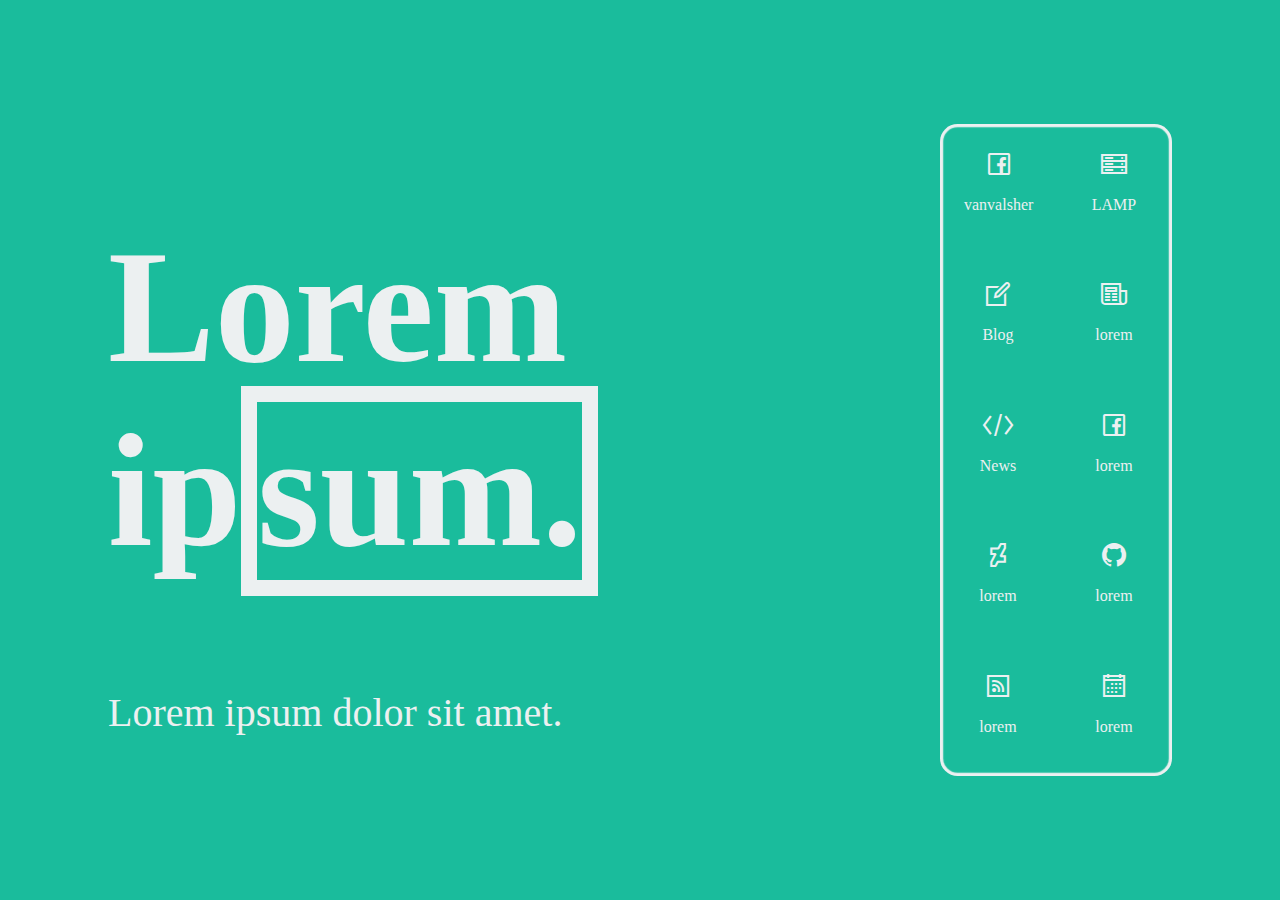
<file: index.html>
<!DOCTYPE html>
<html lang="en">

<head>
    <meta charset="UTF-8">
    <meta name="viewport" content="width=device-width, user-scalable=no, initial-scale=1.0, maximum-scale=1.0, minimum-scale=1.0">
    <link rel="stylesheet" href="css/libs/line-awesome/css/line-awesome-font-awesome.css">
    <link rel="stylesheet" href="css/libs/line-awesome/css/line-awesome.css">
    <link rel="stylesheet" href="css/libs/line-awesome/css/">
    <link rel="stylesheet" href="css/libs/normalize.css">
    <link rel="stylesheet" href="css/layout.css">
    <title>Document</title>
</head>

<body>
    <div class="wrapper s-vh">
        <div class="hero-container" id="main">
            <div class="content" id="home">
                <h1>Lorem ip<span style="border: 1rem solid;">sum.</span></h1>
                <p>Lorem ipsum dolor sit amet.</p>
                <!-- Content-->
            </div>
        </div>
        <div class="hero-container" id="navbar">
            <div class="flex wrapper">
                <nav class="flex navbar">
                    <ul class="flex menu-container">
                        <li class="flex item-menu">
                            <a href="" class="flex">
                                <i class="fa fa-facebook icon"></i>
                                <p>vanvalsher</p>
                            </a>
                        </li>
                        <li class="flex item-menu">
                            <a href="" class="flex">
                                <i class="fa fa-server icon"></i>
                                <p>LAMP</p>
                            </a>
                        </li>
                        <li class="flex item-menu">
                            <a href="blog.html" class="flex">
                                <i class="fa fa-pencil-square-o icon"></i>
                                <p>Blog</p>
                            </a>
                        </li>
                        <li class="flex item-menu">
                            <a href="" class="flex">
                                <i class="fa fa-newspaper-o icon"></i>
                                <p>lorem</p>
                            </a>
                        </li>
                        <li class="flex item-menu">
                            <a href="" class="flex">
                                <i class="fa fa-code icon"></i>
                                <p>News</p>
                            </a>
                        </li>
                        <li class="flex item-menu">
                            <a href="" class="flex">
                                <i class="fa fa-facebook icon"></i>
                                <p>lorem</p>
                            </a>
                        </li>
                        <li class="flex item-menu">
                            <a href="" class="flex">
                                <i class="fa fa-deviantart icon"></i>
                                <p>lorem</p>
                            </a>
                        </li>
                        <li class="flex item-menu">
                            <a href="" class="flex">
                                <i class="fa fa-github icon"></i>
                                <p>lorem</p>
                            </a>
                        </li>
                        <li class="flex item-menu">
                            <a href="" class="flex">
                                <i class="fa fa-feed icon"></i>
                                <p>lorem</p>
                            </a>
                        </li>
                        <li class="flex item-menu">
                            <a href="" class="flex">
                                <i class="fa fa-calendar icon"></i>
                                <p>lorem</p>
                            </a>
                        </li>
                    </ul>
                </nav>
            </div>
        </div>
    </div>
</body>

</html>
</file>
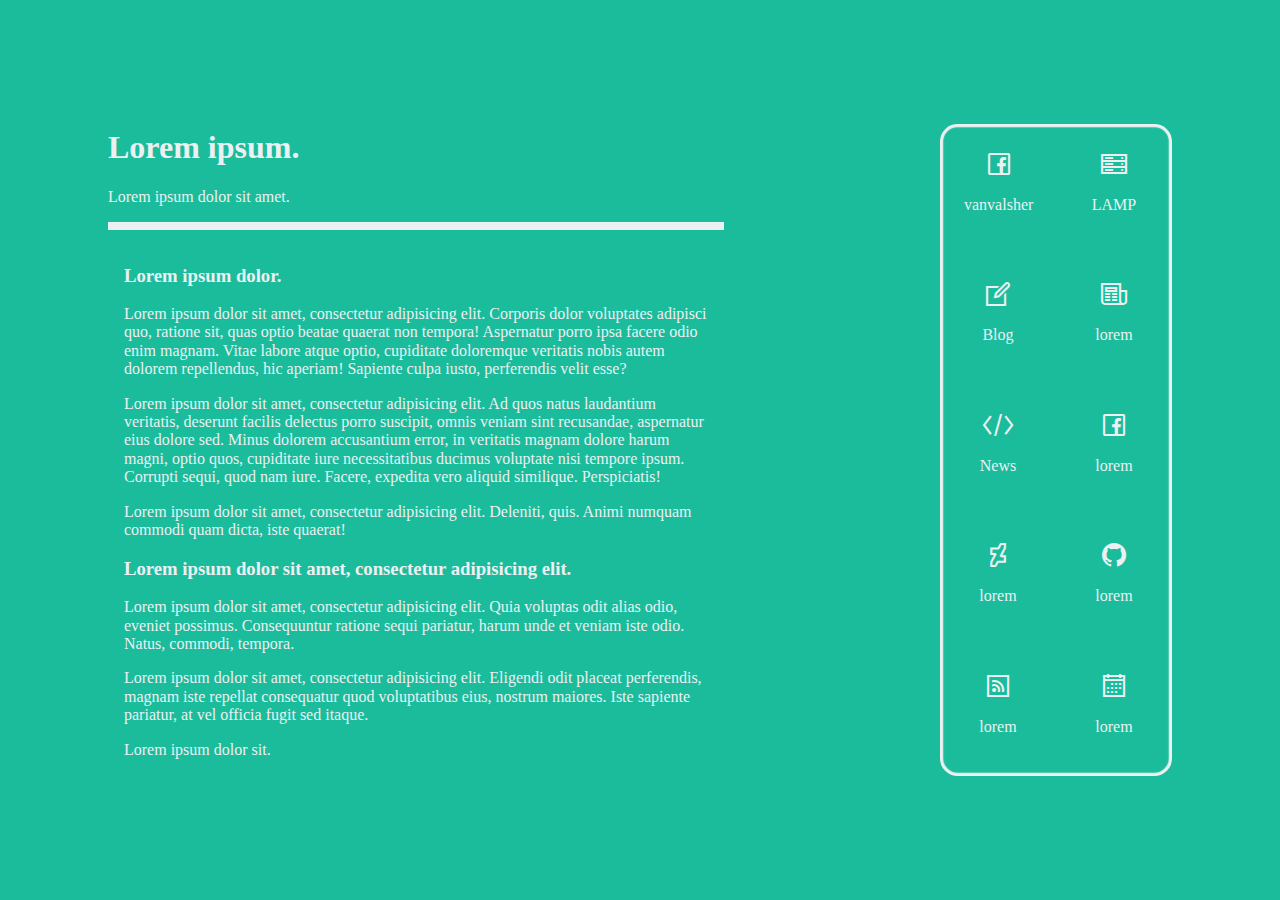
<file: blog.html>
<!DOCTYPE html>
<html lang="en">

<head>
    <meta charset="UTF-8">
    <meta name="viewport" content="width=device-width, user-scalable=no, initial-scale=1.0, maximum-scale=1.0, minimum-scale=1.0">
    <link rel="stylesheet" href="css/libs/line-awesome/css/line-awesome-font-awesome.css">
    <link rel="stylesheet" href="css/libs/line-awesome/css/line-awesome.css">
    <link rel="stylesheet" href="css/libs/line-awesome/css/">
    <link rel="stylesheet" href="css/libs/normalize.css">
    <link rel="stylesheet" href="css/layout.css">
    <title>Document</title>
</head>

<body>
    <div class="wrapper s-vh">
        <div class="hero-container" id="main">
            <div class="content" id="blog">
                <h1>Lorem ipsum.</h1>
                <p>Lorem ipsum dolor sit amet.</p>
                <!-- Content-->
                <section class="blog-container">
                    <article class="blog-entry" id="article-1">
                        <h3>Lorem ipsum dolor.</h3>
                        <p>Lorem ipsum dolor sit amet, consectetur adipisicing elit. Corporis dolor voluptates adipisci quo, ratione sit, quas optio beatae quaerat non tempora! Aspernatur porro ipsa facere odio enim magnam. Vitae labore atque optio, cupiditate doloremque veritatis nobis autem dolorem repellendus, hic aperiam! Sapiente culpa iusto, perferendis velit esse?</p>
                        <p>Lorem ipsum dolor sit amet, consectetur adipisicing elit. Ad quos natus laudantium veritatis, deserunt facilis delectus porro suscipit, omnis veniam sint recusandae, aspernatur eius dolore sed. Minus dolorem accusantium error, in veritatis magnam dolore harum magni, optio quos, cupiditate iure necessitatibus ducimus voluptate nisi tempore ipsum. Corrupti sequi, quod nam iure. Facere, expedita vero aliquid similique. Perspiciatis!</p>
                        <p>Lorem ipsum dolor sit amet, consectetur adipisicing elit. Deleniti, quis. Animi numquam commodi quam dicta, iste quaerat!</p>
                    </article>
                    <article class="blog-entry" id="article-2">
                        <h3>Lorem ipsum dolor sit amet, consectetur adipisicing elit.</h3>
                        <p>Lorem ipsum dolor sit amet, consectetur adipisicing elit. Quia voluptas odit alias odio, eveniet possimus. Consequuntur ratione sequi pariatur, harum unde et veniam iste odio. Natus, commodi, tempora.</p>
                        <p>Lorem ipsum dolor sit amet, consectetur adipisicing elit. Eligendi odit placeat perferendis, magnam iste repellat consequatur quod voluptatibus eius, nostrum maiores. Iste sapiente pariatur, at vel officia fugit sed itaque.</p>
                        <p>Lorem ipsum dolor sit.</p>
                    </article>
                    <article class="blog-entry" id="article-3">
                        <h3>Lorem ipsum dolor sit.</h3>
                        <p>Lorem ipsum dolor sit amet, consectetur adipisicing elit. Et rerum a corrupti laborum dolorum totam!</p>
                        <p>Lorem ipsum dolor sit amet, consectetur adipisicing elit. Perferendis repellendus cum, deserunt mollitia illum, reiciendis.</p>
                        <p>Lorem ipsum dolor sit amet, consectetur adipisicing elit. Labore corporis culpa facere facilis, maiores ab.</p>
                    </article>
                    <article class="blog-entry" id="article-4">
                        <h3>Lorem ipsum dolor sit amet, consectetur adipisicing.</h3>
                        <p>Lorem ipsum dolor sit amet, consectetur adipisicing elit. Nemo eum distinctio beatae, delectus placeat quidem, accusantium labore aspernatur cumque quasi quas unde aut, aliquam blanditiis ab repellendus exercitationem mollitia fugiat suscipit similique fuga perferendis magnam!</p>
                        <p>Lorem ipsum dolor sit amet, consectetur adipisicing elit. Et quaerat, quia odit error, necessitatibus, similique sint ullam dicta a quasi provident, suscipit. Quam dolorem eaque magnam tempore, earum nesciunt ad magni tenetur accusamus, obcaecati voluptatibus!</p>
                        <p>Lorem ipsum dolor sit amet, consectetur adipisicing elit. Expedita, ullam! Pariatur id repellendus doloremque amet animi, suscipit recusandae tempora illum optio, minima, quidem quaerat ut! Iste aliquid perspiciatis doloremque eaque exercitationem magni totam in quis.</p>
                    </article>
                </section>

            </div>
        </div>
        <div class="hero-container" id="navbar">
            <div class="flex wrapper">
                <nav class="flex navbar">
                    <ul class="flex menu-container">
                        <li class="flex item-menu">
                            <a href="" class="flex">
                                <i class="fa fa-facebook icon"></i>
                                <p>vanvalsher</p>
                            </a>
                        </li>
                        <li class="flex item-menu">
                            <a href="" class="flex">
                                <i class="fa fa-server icon"></i>
                                <p>LAMP</p>
                            </a>
                        </li>
                        <li class="flex item-menu">
                            <a href="" class="flex">
                                <i class="fa fa-pencil-square-o icon"></i>
                                <p>Blog</p>
                            </a>
                        </li>
                        <li class="flex item-menu">
                            <a href="" class="flex">
                                <i class="fa fa-newspaper-o icon"></i>
                                <p>lorem</p>
                            </a>
                        </li>
                        <li class="flex item-menu">
                            <a href="" class="flex">
                                <i class="fa fa-code icon"></i>
                                <p>News</p>
                            </a>
                        </li>
                        <li class="flex item-menu">
                            <a href="" class="flex">
                                <i class="fa fa-facebook icon"></i>
                                <p>lorem</p>
                            </a>
                        </li>
                        <li class="flex item-menu">
                            <a href="" class="flex">
                                <i class="fa fa-deviantart icon"></i>
                                <p>lorem</p>
                            </a>
                        </li>
                        <li class="flex item-menu">
                            <a href="" class="flex">
                                <i class="fa fa-github icon"></i>
                                <p>lorem</p>
                            </a>
                        </li>
                        <li class="flex item-menu">
                            <a href="" class="flex">
                                <i class="fa fa-feed icon"></i>
                                <p>lorem</p>
                            </a>
                        </li>
                        <li class="flex item-menu">
                            <a href="" class="flex">
                                <i class="fa fa-calendar icon"></i>
                                <p>lorem</p>
                            </a>
                        </li>
                    </ul>
                </nav>
            </div>
        </div>
    </div>
</body>

</html>
</file>
<file: css/libs/line-awesome/css/line-awesome.css>
/*!
 *  Line Awesome 1.1.0 by @icons_8 - https://icons8.com/line-awesome
 *  License - https://icons8.com/good-boy-license/ (Font: SIL OFL 1.1, CSS: MIT License)
 *
 * Made with love by Icons8 [ https://icons8.com/ ] using FontCustom [ https://github.com/FontCustom/fontcustom ]
 *
 * Contacts:
 *    [ https://icons8.com/contact ]
 *
 * Follow Icon8 on
 *    Twitter [ https://twitter.com/icons_8 ]
 *    Facebook [ https://www.facebook.com/Icons8 ]
 *    Google+ [ https://plus.google.com/+Icons8 ]
 *    GitHub [ https://github.com/icons8 ]
 */

@font-face {
  font-family: "LineAwesome";
  src: url("../fonts/line-awesome.eot?v=1.1.");
  src: url("../fonts/line-awesome.eot??v=1.1.#iefix") format("embedded-opentype"),
       url("../fonts/line-awesome.woff2?v=1.1.") format("woff2"),
       url("../fonts/line-awesome.woff?v=1.1.") format("woff"),
       url("../fonts/line-awesome.ttf?v=1.1.") format("truetype"),
       url("../fonts/line-awesome.svg?v=1.1.#fa") format("svg");
  font-weight: normal;
  font-style: normal;
}

@media screen and (-webkit-min-device-pixel-ratio:0) {
  @font-face {
    font-family: "LineAwesome";
    src: url("../fonts/line-awesome.svg?v=1.1.#fa") format("svg");
  }
}

/* Thanks to http://fontawesome.io @fontawesome and @davegandy */
.la {
    display: inline-block;
    font: normal normal normal 16px/1 "LineAwesome";
    font-size: inherit;
    text-decoration: inherit;
    text-rendering: optimizeLegibility;
    text-transform: none;
    -moz-osx-font-smoothing: grayscale;
    -webkit-font-smoothing: antialiased;
    font-smoothing: antialiased;
}
/* makes the font 33% larger relative to the icon container */
.la-lg {
    font-size: 1.33333333em;
    line-height: 0.75em;
    vertical-align: -15%;
}
.la-2x {
    font-size: 2em;
}
.la-3x {
    font-size: 3em;
}
.la-4x {
    font-size: 4em;
}
.la-5x {
    font-size: 5em;
}
.la-fw {
    width: 1.28571429em;
    text-align: center;
}
.la-ul {
    padding-left: 0;
    margin-left: 2.14285714em;
    list-style-type: none;
}
.la-ul > li {
    position: relative;
}
.la-li {
    position: absolute;
    left: -2.14285714em;
    width: 2.14285714em;
    top: 0.14285714em;
    text-align: center;
}
.la-li.la-lg {
    left: -1.85714286em;
}
.la-border {
    padding: .2em .25em .15em;
    border: solid 0.08em #eeeeee;
    border-radius: .1em;
}
.pull-right {
    float: right;
}
.pull-left {
    float: left;
}
.li.pull-left {
    margin-right: .3em;
}
.li.pull-right {
    margin-left: .3em;
}
.la-spin {
    -webkit-animation: fa-spin 2s infinite linear;
    animation: fa-spin 2s infinite linear;
}
@-webkit-keyframes fa-spin {
    0% {
        -webkit-transform: rotate(0deg);
        transform: rotate(0deg);
    }
    100% {
        -webkit-transform: rotate(359deg);
        transform: rotate(359deg);
    }
}
@keyframes fa-spin {
    0% {
        -webkit-transform: rotate(0deg);
        transform: rotate(0deg);
    }
    100% {
        -webkit-transform: rotate(359deg);
        transform: rotate(359deg);
    }
}
.la-rotate-90 {
    filter: progid:DXImageTransform.Microsoft.BasicImage(rotation=1);
    -webkit-transform: rotate(90deg);
    -ms-transform: rotate(90deg);
    transform: rotate(90deg);
}
.la-rotate-180 {
    filter: progid:DXImageTransform.Microsoft.BasicImage(rotation=2);
    -webkit-transform: rotate(180deg);
    -ms-transform: rotate(180deg);
    transform: rotate(180deg);
}
.la-rotate-270 {
    filter: progid:DXImageTransform.Microsoft.BasicImage(rotation=3);
    -webkit-transform: rotate(270deg);
    -ms-transform: rotate(270deg);
    transform: rotate(270deg);
}
.la-flip-horizontal {
    filter: progid:DXImageTransform.Microsoft.BasicImage(rotation=0, mirror=1);
    -webkit-transform: scale(-1, 1);
    -ms-transform: scale(-1, 1);
    transform: scale(-1, 1);
}
.la-flip-vertical {
    filter: progid:DXImageTransform.Microsoft.BasicImage(rotation=2, mirror=1);
    -webkit-transform: scale(1, -1);
    -ms-transform: scale(1, -1);
    transform: scale(1, -1);
}
:root .la-rotate-90,
:root .la-rotate-180,
:root .la-rotate-270,
:root .la-flip-horizontal,
:root .la-flip-vertical {
    filter: none;
}
.la-stack {
    position: relative;
    display: inline-block;
    width: 2em;
    height: 2em;
    line-height: 2em;
    vertical-align: middle;
}
.la-stack-1x,
.la-stack-2x {
    position: absolute;
    left: 0;
    width: 100%;
    text-align: center;
}
.la-stack-1x {
    line-height: inherit;
}
.la-stack-2x {
    font-size: 2em;
}
.la-inverse {
    color: #ffffff;
}
/* Thanks to http://fontawesome.io @fontawesome and @davegandy */

.la-500px:before { content: "\f100"; }
.la-adjust:before { content: "\f101"; }
.la-adn:before { content: "\f102"; }
.la-align-center:before { content: "\f103"; }
.la-align-justify:before { content: "\f104"; }
.la-align-left:before { content: "\f105"; }
.la-align-right:before { content: "\f106"; }
.la-amazon:before { content: "\f107"; }
.la-ambulance:before { content: "\f108"; }
.la-anchor:before { content: "\f109"; }
.la-android:before { content: "\f10a"; }
.la-angellist:before { content: "\f10b"; }
.la-angle-double-down:before { content: "\f10c"; }
.la-angle-double-left:before { content: "\f10d"; }
.la-angle-double-right:before { content: "\f10e"; }
.la-angle-double-up:before { content: "\f10f"; }
.la-angle-down:before { content: "\f110"; }
.la-angle-left:before { content: "\f111"; }
.la-angle-right:before { content: "\f112"; }
.la-angle-up:before { content: "\f113"; }
.la-apple:before { content: "\f114"; }
.la-archive:before { content: "\f115"; }
.la-area-chart:before { content: "\f116"; }
.la-arrow-circle-down:before { content: "\f117"; }
.la-arrow-circle-left:before { content: "\f118"; }
.la-arrow-circle-o-down:before { content: "\f119"; }
.la-arrow-circle-o-left:before { content: "\f11a"; }
.la-arrow-circle-o-right:before { content: "\f11b"; }
.la-arrow-circle-o-up:before { content: "\f11c"; }
.la-arrow-circle-right:before { content: "\f11d"; }
.la-arrow-circle-up:before { content: "\f11e"; }
.la-arrow-down:before { content: "\f11f"; }
.la-arrow-left:before { content: "\f120"; }
.la-arrow-right:before { content: "\f121"; }
.la-arrow-up:before { content: "\f122"; }
.la-arrows:before { content: "\f123"; }
.la-arrows-alt:before { content: "\f124"; }
.la-arrows-h:before { content: "\f125"; }
.la-arrows-v:before { content: "\f126"; }
.la-asterisk:before { content: "\f127"; }
.la-at:before { content: "\f128"; }
.la-automobile:before { content: "\f129"; }
.la-backward:before { content: "\f12a"; }
.la-balance-scale:before { content: "\f12b"; }
.la-ban:before { content: "\f12c"; }
.la-bank:before { content: "\f12d"; }
.la-bar-chart:before { content: "\f12e"; }
.la-bar-chart-o:before { content: "\f12f"; }
.la-barcode:before { content: "\f130"; }
.la-bars:before { content: "\f131"; }
.la-battery-0:before { content: "\f132"; }
.la-battery-1:before { content: "\f133"; }
.la-battery-2:before { content: "\f134"; }
.la-battery-3:before { content: "\f135"; }
.la-battery-4:before { content: "\f136"; }
.la-battery-empty:before { content: "\f137"; }
.la-battery-full:before { content: "\f138"; }
.la-battery-half:before { content: "\f139"; }
.la-battery-quarter:before { content: "\f13a"; }
.la-battery-three-quarters:before { content: "\f13b"; }
.la-bed:before { content: "\f13c"; }
.la-beer:before { content: "\f13d"; }
.la-behance:before { content: "\f13e"; }
.la-behance-square:before { content: "\f13f"; }
.la-bell:before { content: "\f140"; }
.la-bell-o:before { content: "\f141"; }
.la-bell-slash:before { content: "\f142"; }
.la-bell-slash-o:before { content: "\f143"; }
.la-bicycle:before { content: "\f144"; }
.la-binoculars:before { content: "\f145"; }
.la-birthday-cake:before { content: "\f146"; }
.la-bitbucket:before { content: "\f147"; }
.la-bitbucket-square:before { content: "\f148"; }
.la-bitcoin:before { content: "\f149"; }
.la-black-tie:before { content: "\f14a"; }
.la-bold:before { content: "\f14b"; }
.la-bolt:before { content: "\f14c"; }
.la-bomb:before { content: "\f14d"; }
.la-book:before { content: "\f14e"; }
.la-bookmark:before { content: "\f14f"; }
.la-bookmark-o:before { content: "\f150"; }
.la-briefcase:before { content: "\f151"; }
.la-btc:before { content: "\f152"; }
.la-bug:before { content: "\f153"; }
.la-building:before { content: "\f154"; }
.la-building-o:before { content: "\f155"; }
.la-bullhorn:before { content: "\f156"; }
.la-bullseye:before { content: "\f157"; }
.la-bus:before { content: "\f158"; }
.la-buysellads:before { content: "\f159"; }
.la-cab:before { content: "\f15a"; }
.la-calculator:before { content: "\f15b"; }
.la-calendar:before { content: "\f15c"; }
.la-calendar-check-o:before { content: "\f15d"; }
.la-calendar-minus-o:before { content: "\f15e"; }
.la-calendar-o:before { content: "\f15f"; }
.la-calendar-plus-o:before { content: "\f160"; }
.la-calendar-times-o:before { content: "\f161"; }
.la-camera:before { content: "\f162"; }
.la-camera-retro:before { content: "\f163"; }
.la-car:before { content: "\f164"; }
.la-caret-down:before { content: "\f165"; }
.la-caret-left:before { content: "\f166"; }
.la-caret-right:before { content: "\f167"; }
.la-caret-square-o-down:before, .la-toggle-down:before { content: "\f168"; }
.la-caret-square-o-left:before, .la-toggle-left:before { content: "\f169"; }
.la-caret-square-o-right:before, .la-toggle-right:before { content: "\f16a"; }
.la-caret-square-o-up:before, .la-toggle-up:before { content: "\f16b"; }
.la-caret-up:before { content: "\f16c"; }
.la-cart-arrow-down:before { content: "\f16d"; }
.la-cart-plus:before { content: "\f16e"; }
.la-cc:before { content: "\f16f"; }
.la-cc-amex:before { content: "\f170"; }
.la-cc-diners-club:before { content: "\f171"; }
.la-cc-discover:before { content: "\f172"; }
.la-cc-jcb:before { content: "\f173"; }
.la-cc-mastercard:before { content: "\f174"; }
.la-cc-paypal:before { content: "\f175"; }
.la-cc-stripe:before { content: "\f176"; }
.la-cc-visa:before { content: "\f177"; }
.la-certificate:before { content: "\f178"; }
.la-chain:before { content: "\f179"; }
.la-chain-broken:before { content: "\f17a"; }
.la-check:before { content: "\f17b"; }
.la-check-circle:before { content: "\f17c"; }
.la-check-circle-o:before { content: "\f17d"; }
.la-check-square:before { content: "\f17e"; }
.la-check-square-o:before { content: "\f17f"; }
.la-chevron-circle-down:before { content: "\f180"; }
.la-chevron-circle-left:before { content: "\f181"; }
.la-chevron-circle-right:before { content: "\f182"; }
.la-chevron-circle-up:before { content: "\f183"; }
.la-chevron-down:before { content: "\f184"; }
.la-chevron-left:before { content: "\f185"; }
.la-chevron-right:before { content: "\f186"; }
.la-chevron-up:before { content: "\f187"; }
.la-child:before { content: "\f188"; }
.la-chrome:before { content: "\f189"; }
.la-circle:before { content: "\f18a"; }
.la-circle-o:before { content: "\f18b"; }
.la-circle-o-notch:before { content: "\f18c"; }
.la-circle-thin:before { content: "\f18d"; }
.la-clipboard:before { content: "\f18e"; }
.la-clock-o:before { content: "\f18f"; }
.la-clone:before { content: "\f190"; }
.la-close:before { content: "\f191"; }
.la-cloud:before { content: "\f192"; }
.la-cloud-download:before { content: "\f193"; }
.la-cloud-upload:before { content: "\f194"; }
.la-cny:before { content: "\f195"; }
.la-code:before { content: "\f196"; }
.la-code-fork:before { content: "\f197"; }
.la-codepen:before { content: "\f198"; }
.la-coffee:before { content: "\f199"; }
.la-cog:before { content: "\f19a"; }
.la-cogs:before { content: "\f19b"; }
.la-columns:before { content: "\f19c"; }
.la-comment:before { content: "\f19d"; }
.la-comment-o:before { content: "\f19e"; }
.la-commenting:before { content: "\f19f"; }
.la-commenting-o:before { content: "\f1a0"; }
.la-comments:before { content: "\f1a1"; }
.la-comments-o:before { content: "\f1a2"; }
.la-compass:before { content: "\f1a3"; }
.la-compress:before { content: "\f1a4"; }
.la-connectdevelop:before { content: "\f1a5"; }
.la-contao:before { content: "\f1a6"; }
.la-copy:before { content: "\f1a7"; }
.la-copyright:before { content: "\f1a8"; }
.la-creative-commons:before { content: "\f1a9"; }
.la-credit-card:before { content: "\f1aa"; }
.la-crop:before { content: "\f1ab"; }
.la-crosshairs:before { content: "\f1ac"; }
.la-css3:before { content: "\f1ad"; }
.la-cube:before { content: "\f1ae"; }
.la-cubes:before { content: "\f1af"; }
.la-cut:before { content: "\f1b0"; }
.la-cutlery:before { content: "\f1b1"; }
.la-dashboard:before { content: "\f1b2"; }
.la-dashcube:before { content: "\f1b3"; }
.la-database:before { content: "\f1b4"; }
.la-dedent:before { content: "\f1b5"; }
.la-delicious:before { content: "\f1b6"; }
.la-desktop:before { content: "\f1b7"; }
.la-deviantart:before { content: "\f1b8"; }
.la-diamond:before { content: "\f1b9"; }
.la-digg:before { content: "\f1ba"; }
.la-dollar:before { content: "\f1bb"; }
.la-dot-circle-o:before { content: "\f1bc"; }
.la-download:before { content: "\f1bd"; }
.la-dribbble:before { content: "\f1be"; }
.la-dropbox:before { content: "\f1bf"; }
.la-drupal:before { content: "\f1c0"; }
.la-edit:before { content: "\f1c1"; }
.la-eject:before { content: "\f1c2"; }
.la-ellipsis-h:before { content: "\f1c3"; }
.la-ellipsis-v:before { content: "\f1c4"; }
.la-empire:before, .la-ge:before { content: "\f1c5"; }
.la-envelope:before { content: "\f1c6"; }
.la-envelope-o:before { content: "\f1c7"; }
.la-envelope-square:before { content: "\f1c8"; }
.la-eraser:before { content: "\f1c9"; }
.la-eur:before { content: "\f1ca"; }
.la-euro:before { content: "\f1cb"; }
.la-exchange:before { content: "\f1cc"; }
.la-exclamation:before { content: "\f1cd"; }
.la-exclamation-circle:before { content: "\f1ce"; }
.la-exclamation-triangle:before { content: "\f1cf"; }
.la-expand:before { content: "\f1d0"; }
.la-expeditedssl:before { content: "\f1d1"; }
.la-external-link:before { content: "\f1d2"; }
.la-external-link-square:before { content: "\f1d3"; }
.la-eye:before { content: "\f1d4"; }
.la-eye-slash:before { content: "\f1d5"; }
.la-eyedropper:before { content: "\f1d6"; }
.la-facebook:before, .la-facebook-f:before { content: "\f1d7"; }
.la-facebook-official:before { content: "\f1d8"; }
.la-facebook-square:before { content: "\f1d9"; }
.la-fast-backward:before { content: "\f1da"; }
.la-fast-forward:before { content: "\f1db"; }
.la-fax:before { content: "\f1dc"; }
.la-female:before { content: "\f1dd"; }
.la-fighter-jet:before { content: "\f1de"; }
.la-file:before { content: "\f1df"; }
.la-file-archive-o:before { content: "\f1e0"; }
.la-file-audio-o:before { content: "\f1e1"; }
.la-file-code-o:before { content: "\f1e2"; }
.la-file-excel-o:before { content: "\f1e3"; }
.la-file-image-o:before { content: "\f1e4"; }
.la-file-movie-o:before { content: "\f1e5"; }
.la-file-o:before { content: "\f1e6"; }
.la-file-pdf-o:before { content: "\f1e7"; }
.la-file-photo-o:before { content: "\f1e8"; }
.la-file-picture-o:before { content: "\f1e9"; }
.la-file-powerpoint-o:before { content: "\f1ea"; }
.la-file-sound-o:before { content: "\f1eb"; }
.la-file-text:before { content: "\f1ec"; }
.la-file-text-o:before { content: "\f1ed"; }
.la-file-video-o:before { content: "\f1ee"; }
.la-file-word-o:before { content: "\f1ef"; }
.la-file-zip-o:before { content: "\f1f0"; }
.la-files-o:before { content: "\f1f1"; }
.la-film:before { content: "\f1f2"; }
.la-filter:before { content: "\f1f3"; }
.la-fire:before { content: "\f1f4"; }
.la-fire-extinguisher:before { content: "\f1f5"; }
.la-firefox:before { content: "\f1f6"; }
.la-flag:before { content: "\f1f7"; }
.la-flag-checkered:before { content: "\f1f8"; }
.la-flag-o:before { content: "\f1f9"; }
.la-flash:before { content: "\f1fa"; }
.la-flask:before { content: "\f1fb"; }
.la-flickr:before { content: "\f1fc"; }
.la-floppy-o:before { content: "\f1fd"; }
.la-folder:before { content: "\f1fe"; }
.la-folder-o:before { content: "\f1ff"; }
.la-folder-open:before { content: "\f200"; }
.la-folder-open-o:before { content: "\f201"; }
.la-font:before { content: "\f202"; }
.la-fonticons:before { content: "\f203"; }
.la-forumbee:before { content: "\f204"; }
.la-forward:before { content: "\f205"; }
.la-foursquare:before { content: "\f206"; }
.la-frown-o:before { content: "\f207"; }
.la-futbol-o:before, .la-soccer-ball-o:before { content: "\f208"; }
.la-gamepad:before { content: "\f209"; }
.la-gavel:before { content: "\f20a"; }
.la-gbp:before { content: "\f20b"; }
.la-gear:before { content: "\f20c"; }
.la-gears:before { content: "\f20d"; }
.la-genderless:before { content: "\f20e"; }
.la-get-pocket:before { content: "\f20f"; }
.la-gg:before { content: "\f210"; }
.la-gg-circle:before { content: "\f211"; }
.la-gift:before { content: "\f212"; }
.la-git:before { content: "\f213"; }
.la-git-square:before { content: "\f214"; }
.la-github:before { content: "\f215"; }
.la-github-alt:before { content: "\f216"; }
.la-github-square:before { content: "\f217"; }
.la-glass:before { content: "\f218"; }
.la-globe:before { content: "\f219"; }
.la-google:before { content: "\f21a"; }
.la-google-plus:before { content: "\f21b"; }
.la-google-plus-square:before { content: "\f21c"; }
.la-google-wallet:before { content: "\f21d"; }
.la-graduation-cap:before { content: "\f21e"; }
.la-gratipay:before, .la-gittip:before { content: "\f21f"; }
.la-group:before { content: "\f220"; }
.la-h-square:before { content: "\f221"; }
.la-hacker-news:before { content: "\f222"; }
.la-hand-grab-o:before { content: "\f223"; }
.la-hand-lizard-o:before { content: "\f224"; }
.la-hand-o-down:before { content: "\f225"; }
.la-hand-o-left:before { content: "\f226"; }
.la-hand-o-right:before { content: "\f227"; }
.la-hand-o-up:before { content: "\f228"; }
.la-hand-paper-o:before { content: "\f229"; }
.la-hand-peace-o:before { content: "\f22a"; }
.la-hand-pointer-o:before { content: "\f22b"; }
.la-hand-rock-o:before { content: "\f22c"; }
.la-hand-scissors-o:before { content: "\f22d"; }
.la-hand-spock-o:before { content: "\f22e"; }
.la-hand-stop-o:before { content: "\f22f"; }
.la-hdd-o:before { content: "\f230"; }
.la-header:before { content: "\f231"; }
.la-headphones:before { content: "\f232"; }
.la-heart:before { content: "\f233"; }
.la-heart-o:before { content: "\f234"; }
.la-heartbeat:before { content: "\f235"; }
.la-history:before { content: "\f236"; }
.la-home:before { content: "\f237"; }
.la-hospital-o:before { content: "\f238"; }
.la-hotel:before { content: "\f239"; }
.la-hourglass:before { content: "\f23a"; }
.la-hourglass-1:before { content: "\f23b"; }
.la-hourglass-2:before { content: "\f23c"; }
.la-hourglass-3:before { content: "\f23d"; }
.la-hourglass-end:before { content: "\f23e"; }
.la-hourglass-half:before { content: "\f23f"; }
.la-hourglass-o:before { content: "\f240"; }
.la-hourglass-start:before { content: "\f241"; }
.la-houzz:before { content: "\f242"; }
.la-html5:before { content: "\f243"; }
.la-i-cursor:before { content: "\f244"; }
.la-ils:before { content: "\f245"; }
.la-image:before { content: "\f246"; }
.la-inbox:before { content: "\f247"; }
.la-indent:before { content: "\f248"; }
.la-industry:before { content: "\f249"; }
.la-info:before { content: "\f24a"; }
.la-info-circle:before { content: "\f24b"; }
.la-inr:before { content: "\f24c"; }
.la-instagram:before { content: "\f24d"; }
.la-institution:before { content: "\f24e"; }
.la-internet-explorer:before { content: "\f24f"; }
.la-ioxhost:before { content: "\f250"; }
.la-italic:before { content: "\f251"; }
.la-joomla:before { content: "\f252"; }
.la-jpy:before { content: "\f253"; }
.la-jsfiddle:before { content: "\f254"; }
.la-key:before { content: "\f255"; }
.la-keyboard-o:before { content: "\f256"; }
.la-krw:before { content: "\f257"; }
.la-language:before { content: "\f258"; }
.la-laptop:before { content: "\f259"; }
.la-lastfm:before { content: "\f25a"; }
.la-lastfm-square:before { content: "\f25b"; }
.la-leaf:before { content: "\f25c"; }
.la-leanpub:before { content: "\f25d"; }
.la-legal:before { content: "\f25e"; }
.la-lemon-o:before { content: "\f25f"; }
.la-level-down:before { content: "\f260"; }
.la-level-up:before { content: "\f261"; }
.la-life-bouy:before { content: "\f262"; }
.la-life-buoy:before { content: "\f263"; }
.la-life-ring:before, .la-support:before { content: "\f264"; }
.la-life-saver:before { content: "\f265"; }
.la-lightbulb-o:before { content: "\f266"; }
.la-line-chart:before { content: "\f267"; }
.la-link:before { content: "\f268"; }
.la-linkedin:before { content: "\f269"; }
.la-linkedin-square:before { content: "\f26a"; }
.la-linux:before { content: "\f26b"; }
.la-list:before { content: "\f26c"; }
.la-list-alt:before { content: "\f26d"; }
.la-list-ol:before { content: "\f26e"; }
.la-list-ul:before { content: "\f26f"; }
.la-location-arrow:before { content: "\f270"; }
.la-lock:before { content: "\f271"; }
.la-long-arrow-down:before { content: "\f272"; }
.la-long-arrow-left:before { content: "\f273"; }
.la-long-arrow-right:before { content: "\f274"; }
.la-long-arrow-up:before { content: "\f275"; }
.la-magic:before { content: "\f276"; }
.la-magnet:before { content: "\f277"; }
.la-mail-forward:before { content: "\f278"; }
.la-mail-reply:before { content: "\f279"; }
.la-mail-reply-all:before { content: "\f27a"; }
.la-male:before { content: "\f27b"; }
.la-map:before { content: "\f27c"; }
.la-map-marker:before { content: "\f27d"; }
.la-map-o:before { content: "\f27e"; }
.la-map-pin:before { content: "\f27f"; }
.la-map-signs:before { content: "\f280"; }
.la-mars:before { content: "\f281"; }
.la-mars-double:before { content: "\f282"; }
.la-mars-stroke:before { content: "\f283"; }
.la-mars-stroke-h:before { content: "\f284"; }
.la-mars-stroke-v:before { content: "\f285"; }
.la-maxcdn:before { content: "\f286"; }
.la-meanpath:before { content: "\f287"; }
.la-medium:before { content: "\f288"; }
.la-medkit:before { content: "\f289"; }
.la-meh-o:before { content: "\f28a"; }
.la-mercury:before { content: "\f28b"; }
.la-microphone:before { content: "\f28c"; }
.la-microphone-slash:before { content: "\f28d"; }
.la-minus:before { content: "\f28e"; }
.la-minus-circle:before { content: "\f28f"; }
.la-minus-square:before { content: "\f290"; }
.la-minus-square-o:before { content: "\f291"; }
.la-mobile:before { content: "\f292"; }
.la-mobile-phone:before { content: "\f293"; }
.la-money:before { content: "\f294"; }
.la-moon-o:before { content: "\f295"; }
.la-mortar-board:before { content: "\f296"; }
.la-motorcycle:before { content: "\f297"; }
.la-mouse-pointer:before { content: "\f298"; }
.la-music:before { content: "\f299"; }
.la-navicon:before { content: "\f29a"; }
.la-neuter:before { content: "\f29b"; }
.la-newspaper-o:before { content: "\f29c"; }
.la-object-group:before { content: "\f29d"; }
.la-object-ungroup:before { content: "\f29e"; }
.la-odnoklassniki:before { content: "\f29f"; }
.la-odnoklassniki-square:before { content: "\f2a0"; }
.la-opencart:before { content: "\f2a1"; }
.la-openid:before { content: "\f2a2"; }
.la-opera:before { content: "\f2a3"; }
.la-optin-monster:before { content: "\f2a4"; }
.la-outdent:before { content: "\f2a5"; }
.la-pagelines:before { content: "\f2a6"; }
.la-paint-brush:before { content: "\f2a7"; }
.la-paper-plane:before, .la-send:before { content: "\f2a8"; }
.la-paper-plane-o:before, .la-send-o:before { content: "\f2a9"; }
.la-paperclip:before { content: "\f2aa"; }
.la-paragraph:before { content: "\f2ab"; }
.la-paste:before { content: "\f2ac"; }
.la-pause:before { content: "\f2ad"; }
.la-paw:before { content: "\f2ae"; }
.la-paypal:before { content: "\f2af"; }
.la-pencil:before { content: "\f2b0"; }
.la-pencil-square:before { content: "\f2b1"; }
.la-pencil-square-o:before { content: "\f2b2"; }
.la-phone:before { content: "\f2b3"; }
.la-phone-square:before { content: "\f2b4"; }
.la-photo:before { content: "\f2b5"; }
.la-picture-o:before { content: "\f2b6"; }
.la-pie-chart:before { content: "\f2b7"; }
.la-pied-piper:before { content: "\f2b8"; }
.la-pied-piper-alt:before { content: "\f2b9"; }
.la-pinterest:before { content: "\f2ba"; }
.la-pinterest-p:before { content: "\f2bb"; }
.la-pinterest-square:before { content: "\f2bc"; }
.la-plane:before { content: "\f2bd"; }
.la-play:before { content: "\f2be"; }
.la-play-circle:before { content: "\f2bf"; }
.la-play-circle-o:before { content: "\f2c0"; }
.la-plug:before { content: "\f2c1"; }
.la-plus:before { content: "\f2c2"; }
.la-plus-circle:before { content: "\f2c3"; }
.la-plus-square:before { content: "\f2c4"; }
.la-plus-square-o:before { content: "\f2c5"; }
.la-power-off:before { content: "\f2c6"; }
.la-print:before { content: "\f2c7"; }
.la-puzzle-piece:before { content: "\f2c8"; }
.la-qq:before { content: "\f2c9"; }
.la-qrcode:before { content: "\f2ca"; }
.la-question:before { content: "\f2cb"; }
.la-question-circle:before { content: "\f2cc"; }
.la-quote-left:before { content: "\f2cd"; }
.la-quote-right:before { content: "\f2ce"; }
.la-ra:before { content: "\f2cf"; }
.la-random:before { content: "\f2d0"; }
.la-rebel:before { content: "\f2d1"; }
.la-recycle:before { content: "\f2d2"; }
.la-reddit:before { content: "\f2d3"; }
.la-reddit-square:before { content: "\f2d4"; }
.la-refresh:before { content: "\f2d5"; }
.la-registered:before { content: "\f2d6"; }
.la-renren:before { content: "\f2d7"; }
.la-reorder:before { content: "\f2d8"; }
.la-repeat:before { content: "\f2d9"; }
.la-reply:before { content: "\f2da"; }
.la-reply-all:before { content: "\f2db"; }
.la-retweet:before { content: "\f2dc"; }
.la-rmb:before { content: "\f2dd"; }
.la-road:before { content: "\f2de"; }
.la-rocket:before { content: "\f2df"; }
.la-rotate-left:before { content: "\f2e0"; }
.la-rotate-right:before { content: "\f2e1"; }
.la-rouble:before { content: "\f2e2"; }
.la-rss:before, .la-feed:before { content: "\f2e3"; }
.la-rss-square:before { content: "\f2e4"; }
.la-rub:before { content: "\f2e5"; }
.la-ruble:before { content: "\f2e6"; }
.la-rupee:before { content: "\f2e7"; }
.la-safari:before { content: "\f2e8"; }
.la-save:before { content: "\f2e9"; }
.la-scissors:before { content: "\f2ea"; }
.la-search:before { content: "\f2eb"; }
.la-search-minus:before { content: "\f2ec"; }
.la-search-plus:before { content: "\f2ed"; }
.la-sellsy:before { content: "\f2ee"; }
.la-server:before { content: "\f2ef"; }
.la-share:before { content: "\f2f0"; }
.la-share-alt:before { content: "\f2f1"; }
.la-share-alt-square:before { content: "\f2f2"; }
.la-share-square:before { content: "\f2f3"; }
.la-share-square-o:before { content: "\f2f4"; }
.la-shekel:before { content: "\f2f5"; }
.la-sheqel:before { content: "\f2f6"; }
.la-shield:before { content: "\f2f7"; }
.la-ship:before { content: "\f2f8"; }
.la-shirtsinbulk:before { content: "\f2f9"; }
.la-shopping-cart:before { content: "\f2fa"; }
.la-sign-in:before { content: "\f2fb"; }
.la-sign-out:before { content: "\f2fc"; }
.la-signal:before { content: "\f2fd"; }
.la-simplybuilt:before { content: "\f2fe"; }
.la-sitemap:before { content: "\f2ff"; }
.la-skyatlas:before { content: "\f300"; }
.la-skype:before { content: "\f301"; }
.la-slack:before { content: "\f302"; }
.la-sliders:before { content: "\f303"; }
.la-slideshare:before { content: "\f304"; }
.la-smile-o:before { content: "\f305"; }
.la-sort:before, .la-unsorted:before { content: "\f306"; }
.la-sort-alpha-asc:before { content: "\f307"; }
.la-sort-alpha-desc:before { content: "\f308"; }
.la-sort-amount-asc:before { content: "\f309"; }
.la-sort-amount-desc:before { content: "\f30a"; }
.la-sort-asc:before, .la-sort-up:before { content: "\f30b"; }
.la-sort-desc:before, .la-sort-down:before { content: "\f30c"; }
.la-sort-numeric-asc:before { content: "\f30d"; }
.la-sort-numeric-desc:before { content: "\f30e"; }
.la-soundcloud:before { content: "\f30f"; }
.la-space-shuttle:before { content: "\f310"; }
.la-spinner:before { content: "\f311"; }
.la-spoon:before { content: "\f312"; }
.la-spotify:before { content: "\f313"; }
.la-square:before { content: "\f314"; }
.la-square-o:before { content: "\f315"; }
.la-stack-exchange:before { content: "\f316"; }
.la-stack-overflow:before { content: "\f317"; }
.la-star:before { content: "\f318"; }
.la-star-half:before { content: "\f319"; }
.la-star-half-o:before, .la-star-half-full:before, .la-star-half-empty:before { content: "\f31a"; }
.la-star-o:before { content: "\f31b"; }
.la-steam:before { content: "\f31c"; }
.la-steam-square:before { content: "\f31d"; }
.la-step-backward:before { content: "\f31e"; }
.la-step-forward:before { content: "\f31f"; }
.la-stethoscope:before { content: "\f320"; }
.la-sticky-note:before { content: "\f321"; }
.la-sticky-note-o:before { content: "\f322"; }
.la-stop:before { content: "\f323"; }
.la-street-view:before { content: "\f324"; }
.la-strikethrough:before { content: "\f325"; }
.la-stumbleupon:before { content: "\f326"; }
.la-stumbleupon-circle:before { content: "\f327"; }
.la-subscript:before { content: "\f328"; }
.la-subway:before { content: "\f329"; }
.la-suitcase:before { content: "\f32a"; }
.la-sun-o:before { content: "\f32b"; }
.la-superscript:before { content: "\f32c"; }
.la-table:before { content: "\f32d"; }
.la-tablet:before { content: "\f32e"; }
.la-tachometer:before { content: "\f32f"; }
.la-tag:before { content: "\f330"; }
.la-tags:before { content: "\f331"; }
.la-tasks:before { content: "\f332"; }
.la-taxi:before { content: "\f333"; }
.la-television:before, .la-tv:before { content: "\f334"; }
.la-tencent-weibo:before { content: "\f335"; }
.la-terminal:before { content: "\f336"; }
.la-text-height:before { content: "\f337"; }
.la-text-width:before { content: "\f338"; }
.la-th:before { content: "\f339"; }
.la-th-large:before { content: "\f33a"; }
.la-th-list:before { content: "\f33b"; }
.la-thumb-tack:before { content: "\f33c"; }
.la-thumbs-down:before { content: "\f33d"; }
.la-thumbs-o-down:before { content: "\f33e"; }
.la-thumbs-o-up:before { content: "\f33f"; }
.la-thumbs-up:before { content: "\f340"; }
.la-ticket:before { content: "\f341"; }
.la-times:before, .la-remove:before { content: "\f342"; }
.la-times-circle:before { content: "\f343"; }
.la-times-circle-o:before { content: "\f344"; }
.la-tint:before { content: "\f345"; }
.la-toggle-off:before { content: "\f346"; }
.la-toggle-on:before { content: "\f347"; }
.la-trademark:before { content: "\f348"; }
.la-train:before { content: "\f349"; }
.la-transgender:before, .la-intersex:before { content: "\f34a"; }
.la-transgender-alt:before { content: "\f34b"; }
.la-trash:before { content: "\f34c"; }
.la-trash-o:before { content: "\f34d"; }
.la-tree:before { content: "\f34e"; }
.la-trello:before { content: "\f34f"; }
.la-tripadvisor:before { content: "\f350"; }
.la-trophy:before { content: "\f351"; }
.la-truck:before { content: "\f352"; }
.la-try:before { content: "\f353"; }
.la-tty:before { content: "\f354"; }
.la-tumblr:before { content: "\f355"; }
.la-tumblr-square:before { content: "\f356"; }
.la-turkish-lira:before { content: "\f357"; }
.la-twitch:before { content: "\f358"; }
.la-twitter:before { content: "\f359"; }
.la-twitter-square:before { content: "\f35a"; }
.la-umbrella:before { content: "\f35b"; }
.la-underline:before { content: "\f35c"; }
.la-undo:before { content: "\f35d"; }
.la-university:before { content: "\f35e"; }
.la-unlink:before { content: "\f35f"; }
.la-unlock:before { content: "\f360"; }
.la-unlock-alt:before { content: "\f361"; }
.la-upload:before { content: "\f362"; }
.la-usd:before { content: "\f363"; }
.la-user:before { content: "\f364"; }
.la-user-md:before { content: "\f365"; }
.la-user-plus:before { content: "\f366"; }
.la-user-secret:before { content: "\f367"; }
.la-user-times:before { content: "\f368"; }
.la-users:before { content: "\f369"; }
.la-venus:before { content: "\f36a"; }
.la-venus-double:before { content: "\f36b"; }
.la-venus-mars:before { content: "\f36c"; }
.la-viacoin:before { content: "\f36d"; }
.la-video-camera:before { content: "\f36e"; }
.la-vimeo:before { content: "\f36f"; }
.la-vimeo-square:before { content: "\f370"; }
.la-vine:before { content: "\f371"; }
.la-vk:before { content: "\f372"; }
.la-volume-down:before { content: "\f373"; }
.la-volume-off:before { content: "\f374"; }
.la-volume-up:before { content: "\f375"; }
.la-warning:before { content: "\f376"; }
.la-wechat:before { content: "\f377"; }
.la-weibo:before { content: "\f378"; }
.la-weixin:before { content: "\f379"; }
.la-whatsapp:before { content: "\f37a"; }
.la-wheelchair:before { content: "\f37b"; }
.la-wifi:before { content: "\f37c"; }
.la-wikipedia-w:before { content: "\f37d"; }
.la-windows:before { content: "\f37e"; }
.la-won:before { content: "\f37f"; }
.la-wordpress:before { content: "\f380"; }
.la-wrench:before { content: "\f381"; }
.la-xing:before { content: "\f382"; }
.la-xing-square:before { content: "\f383"; }
.la-y-combinator:before { content: "\f384"; }
.la-y-combinator-square:before { content: "\f385"; }
.la-yahoo:before { content: "\f386"; }
.la-yc:before { content: "\f387"; }
.la-yc-square:before { content: "\f388"; }
.la-yelp:before { content: "\f389"; }
.la-yen:before { content: "\f38a"; }
.la-youtube:before { content: "\f38b"; }
.la-youtube-play:before { content: "\f38c"; }
.la-youtube-square:before { content: "\f38d"; }
</file>
<file: css/layout.css>
*,
*:before,
*:after {
    -webkit-box-sizing: border-box;
    -moz-box-sizing: border-box;
    box-sizing: border-box;
    color: #ecf0f1;
}

body {
    background-color: #1abc9c;
}


/* General */

.flex {
    display: flex;
    flex: 1 1;
}

.hero-container {
    display: flex;
    flex: 1 0;
}

.wrapper {
    display: flex;
    flex-flow: row nowrap;
}

.s-vh {
    min-height: 100vh;
}


/* -------- */


/* Navbar */

#navbar {
    flex-basis: 35%;
}

.navbar,
.content {
    margin: 12vh;
}

.item-menu {
    flex: none !important;
    width: 50%;
    padding: 1.5rem;
}

.item-menu a {
    flex-flow: column;
    text-decoration: none;
}

.item-menu a > * {
    flex: 1 1;
}

.item-menu a > p {
    text-align: center;
    color: #ecf0f1;
}

.icon {
    text-align: center;
    font-size: 2rem;
    color: #ecf0f1;
    font-weight: 100;
}

.menu-container {
    border-radius: 1.1rem;
    -webkit-box-shadow: inset 0px 0px 1px 0.2rem rgba(236, 240, 241, 1);
    -moz-box-shadow: inset 0px 0px 1px 0.2rem rgba(236, 240, 241, 1);
    box-shadow: inset 0px 0px 1px 0.2rem rgba(236, 240, 241, 1);
    flex-flow: row wrap;
    padding: 0 !important;
}


/* -------- */


/* Content */

#main {
    flex-basis: 65%;
}

#home h1 {
    font-size: 10rem;
}

#home p {
    font-size: 2.5rem;
}


/* -------- */

.blog-container::-webkit-scrollbar-track {

}

.blog-container::-webkit-scrollbar {
    background-color: inherit!important;
    padding: 2rem auto;
    width: 0.2rem;
}

.blog-container::-webkit-scrollbar-thumb {
    background-color: #ecf0f1;
    border-radius: 5rem;
    outline: 1px solid #ecf0f1;
}

.blog-container {
    border-top: 0.5rem solid #ecf0f1;
    max-height: 60vh;
    overflow: auto;
    padding: 1rem;
}
</file>
